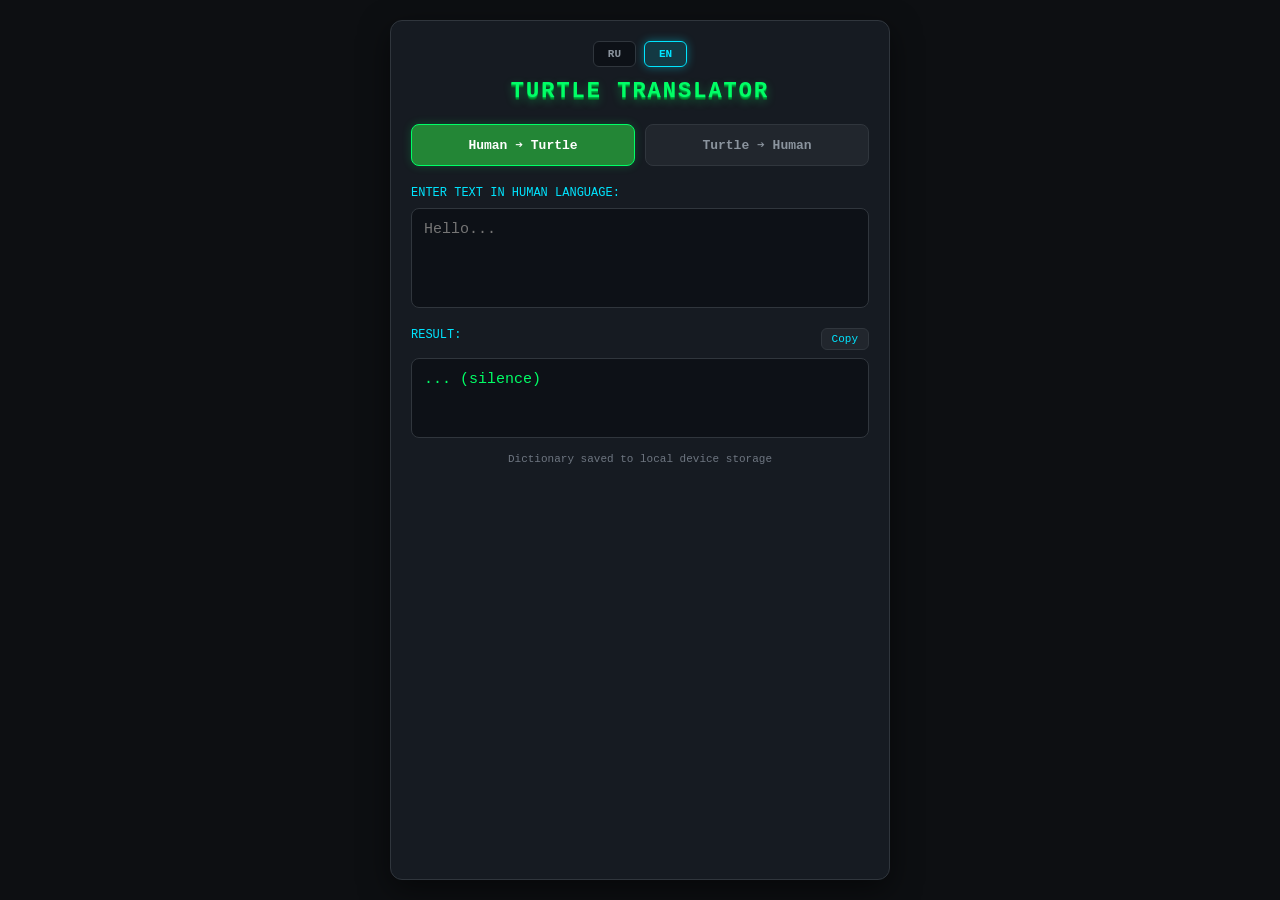
<file: index.html>
<!DOCTYPE html>
<html lang="ru">
<head>
  <meta charset="UTF-8">
  <meta name="viewport" content="width=device-width, initial-scale=1.0">
  
  <!-- Заголовок страницы -->
  <title>Turtle Translator 🐢</title>
  
  <!-- Название PWA при добавлении на рабочий стол iOS -->
  <meta name="apple-mobile-web-app-capable" content="yes">
  <meta name="apple-mobile-web-app-status-bar-style" content="black-translucent">
  <meta name="apple-mobile-web-app-title" content="Turtle">
  
  <!-- Подключаем стили -->
  <link rel="stylesheet" href="turtle.css">
</head>
<body>

<div class="container">
  
<div class="header">
  <!-- Переключатель языка -->
  <div class="lang-switch">
    <button id="langRu" class="lang-btn">RU</button>
    <button id="langEn" class="lang-btn">EN</button>
  </div>

  <!-- 3D Заголовок -->
  <div class="header-3d">Turtle Translator</div>
</div>

  <!-- Селектор режимов перевода -->
  <div class="mode-selector">
    <button class="btn-mode active" id="btnToTurtle">Человек ➔ Черепаха</button>
    <button class="btn-mode" id="btnFromTurtle">Черепаха ➔ Человек</button>
  </div>

  <!-- Поле ввода -->
  <label id="inputLabel" for="inputText">Введи текст на человеческом:</label>
  <textarea id="inputText" placeholder="Привет..."></textarea>

  <!-- Заголовок результата и кнопка копирования -->
  <div class="output-header">
    <label id="outputLabel">Результат:</label>
    <button id="copyBtn" class="btn-copy">Скопировать</button>
  </div>
  
  <!-- Вывод результата -->
  <div class="output-box" id="outputText">... (тишина)</div>

  <!-- Футер -->
  <div class="footer-info" id="footerText">Словарь сохраняется в память устройства</div>
</div>

<!-- Подключаем скрипт логики -->
<script src="turtle.js"></script>
</body>
</html>
</file>
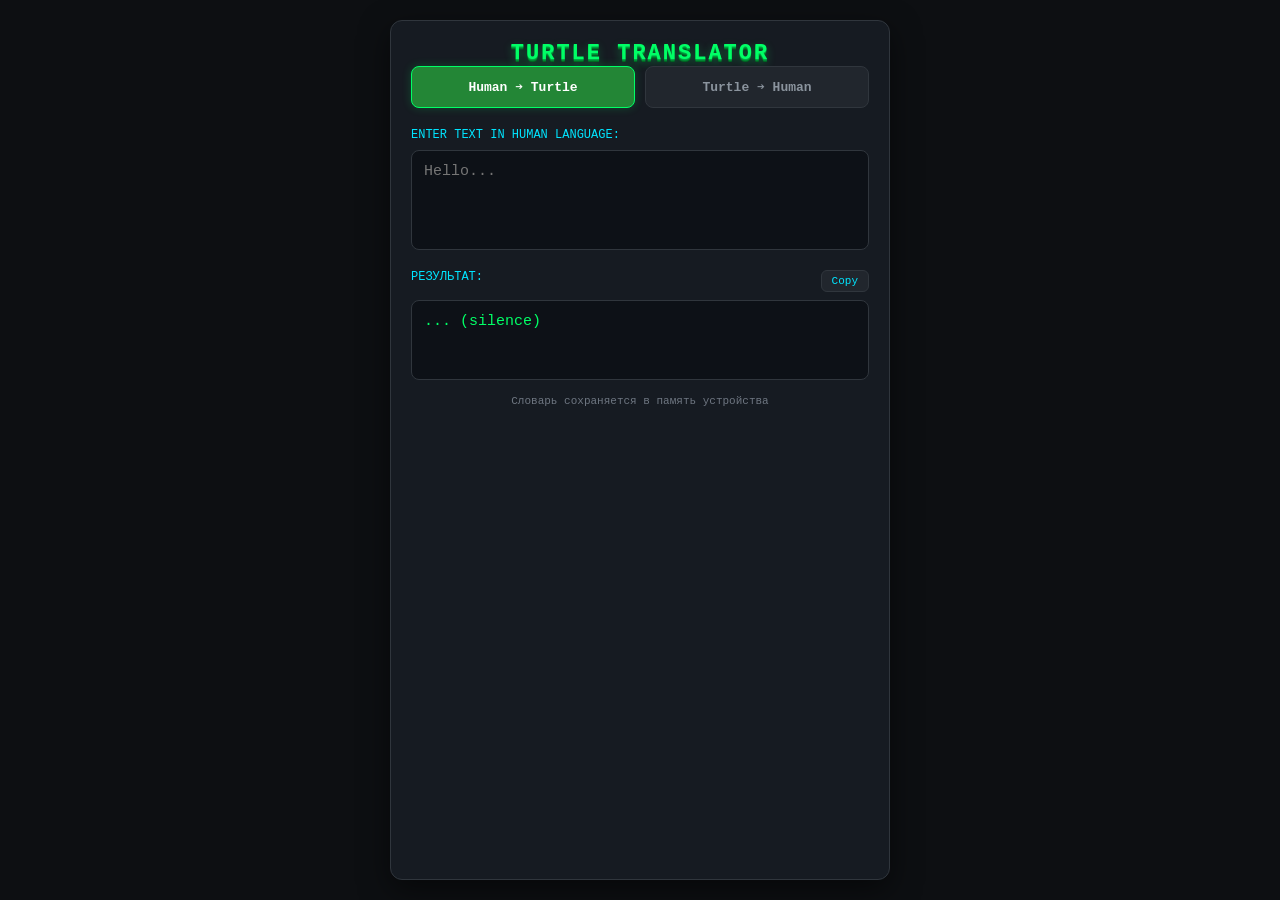
<file: turtle.html>
<!DOCTYPE html>
<html lang="ru">
<head>
  <meta charset="UTF-8">
  <meta name="viewport" content="width=device-width, initial-scale=1.0">
  
  <!-- Заголовок страницы -->
  <title>turtle</title>
  
  <!-- Название PWA при добавлении на рабочий стол iOS -->
  <meta name="apple-mobile-web-app-capable" content="yes">
  <meta name="apple-mobile-web-app-status-bar-style" content="black-translucent">
  <meta name="apple-mobile-web-app-title" content="turtle">
  
  <!-- Подключаем turtle.css -->
  <link rel="stylesheet" href="turtle.css">
</head>
<body>

<div class="container">
  <div class="header-3d">TURTLE TRANSLATOR</div>

  <div class="mode-selector">
    <button class="btn-mode active" id="btnToTurtle">Человек ➔ Черепаха</button>
    <button class="btn-mode" id="btnFromTurtle">Черепаха ➔ Человек</button>
  </div>

  <label id="inputLabel" for="inputText">Введи текст на человеческом:</label>
  <textarea id="inputText" placeholder="Привет..."></textarea>

  <div class="output-header">
    <label>Результат:</label>
    <button id="copyBtn" class="btn-copy">Скопировать</button>
  </div>
  
  <div class="output-box" id="outputText">... (тишина)</div>

  <div class="footer-info">Словарь сохраняется в память устройства</div>
</div>

<!-- Подключаем turtle.js -->
<script src="turtle.js"></script>
</body>
</html>
</file>
<file: turtle.css>
:root {
  --bg-color: #0d0f12;
  --panel-bg: #161b22;
  --accent-green: #00ff66;
  --accent-cyan: #00e5ff;
  --text-main: #e6edf3;
  --border-color: #30363d;
}

* {
  box-sizing: border-box;
  margin: 0;
  padding: 0;
  font-family: 'Consolas', 'Courier New', monospace;
}

body {
  background-color: var(--bg-color);
  color: var(--text-main);
  display: flex;
  justify-content: center;
  padding: 20px 10px;
  min-height: 100vh;
}

.container {
  width: 100%;
  max-width: 500px;
  background: var(--panel-bg);
  border: 1px solid var(--border-color);
  border-radius: 12px;
  padding: 20px;
  box-shadow: 0 10px 30px rgba(0, 0, 0, 0.5);
}

/* Обертка заголовка */
.header {
  display: flex;
  flex-direction: column;
  align-items: center;
  margin-bottom: 20px;
}

/* Переключатель языка (RU / EN) */
.lang-switch {
  display: flex;
  gap: 8px;
  margin-bottom: 12px;
  position: relative;
  z-index: 10; /* Поднимаем слой над всеми элементами */
}

.lang-btn {
  background: #0d1117;
  border: 1px solid var(--border-color);
  color: #8b949e;
  padding: 6px 14px;
  border-radius: 6px;
  font-size: 11px;
  font-weight: bold;
  cursor: pointer;
  transition: all 0.2s ease;
  pointer-events: auto !important; /* Гарантия отклика на клик */
  user-select: none;
}

.lang-btn:hover {
  border-color: var(--accent-cyan);
  color: var(--accent-cyan);
}

/* Подсветка активной кнопки */
.lang-btn.active {
  background: rgba(0, 229, 255, 0.15) !important;
  border-color: var(--accent-cyan) !important;
  color: var(--accent-cyan) !important;
  box-shadow: 0 0 10px rgba(0, 229, 255, 0.4);
}

/* 3D Заголовок */
.header-3d {
  text-align: center;
  font-size: 22px;
  font-weight: 900;
  color: var(--accent-green);
  text-transform: uppercase;
  letter-spacing: 2px;
  text-shadow: 
    0 1px 0 #00aa44,
    0 2px 0 #008833,
    0 3px 0 #006622,
    0 4px 10px rgba(0, 255, 102, 0.4);
}

.mode-selector {
  display: flex;
  gap: 10px;
  margin-bottom: 20px;
}

.btn-mode {
  flex: 1;
  padding: 12px;
  background: #21262d;
  border: 1px solid var(--border-color);
  color: #8b949e;
  border-radius: 8px;
  font-size: 13px;
  cursor: pointer;
  font-weight: bold;
  transition: all 0.2s;
}

.btn-mode:hover {
  border-color: #8b949e;
  color: var(--text-main);
}

.btn-mode.active {
  background: #238636;
  color: #ffffff;
  border-color: var(--accent-green);
  box-shadow: 0 0 10px rgba(0, 255, 102, 0.2);
}

label {
  display: block;
  color: var(--accent-cyan);
  font-size: 12px;
  margin-bottom: 8px;
  text-transform: uppercase;
}

textarea {
  width: 100%;
  height: 100px;
  background: #0d1117;
  border: 1px solid var(--border-color);
  border-radius: 8px;
  color: var(--text-main);
  padding: 12px;
  font-size: 15px;
  resize: none;
  outline: none;
  margin-bottom: 15px;
  transition: border-color 0.2s;
}

textarea:focus {
  border-color: var(--accent-cyan);
}

.output-header {
  display: flex;
  justify-content: space-between;
  align-items: center;
  margin-bottom: 8px;
}

.btn-copy {
  background: #21262d;
  border: 1px solid var(--border-color);
  color: var(--accent-cyan);
  border-radius: 6px;
  padding: 4px 10px;
  font-size: 11px;
  cursor: pointer;
  transition: all 0.2s;
}

.btn-copy:hover {
  background: #30363d;
  border-color: var(--accent-cyan);
}

.btn-copy:active {
  background: var(--accent-cyan);
  color: #000;
}

.output-box {
  background: #0d1117;
  border: 1px solid var(--border-color);
  border-radius: 8px;
  padding: 12px;
  min-height: 80px;
  color: var(--accent-green);
  word-break: break-word;
  font-size: 15px;
  white-space: pre-wrap;
}

.footer-info {
  margin-top: 15px;
  text-align: center;
  font-size: 11px;
  color: #6e7681;
}
</file>
